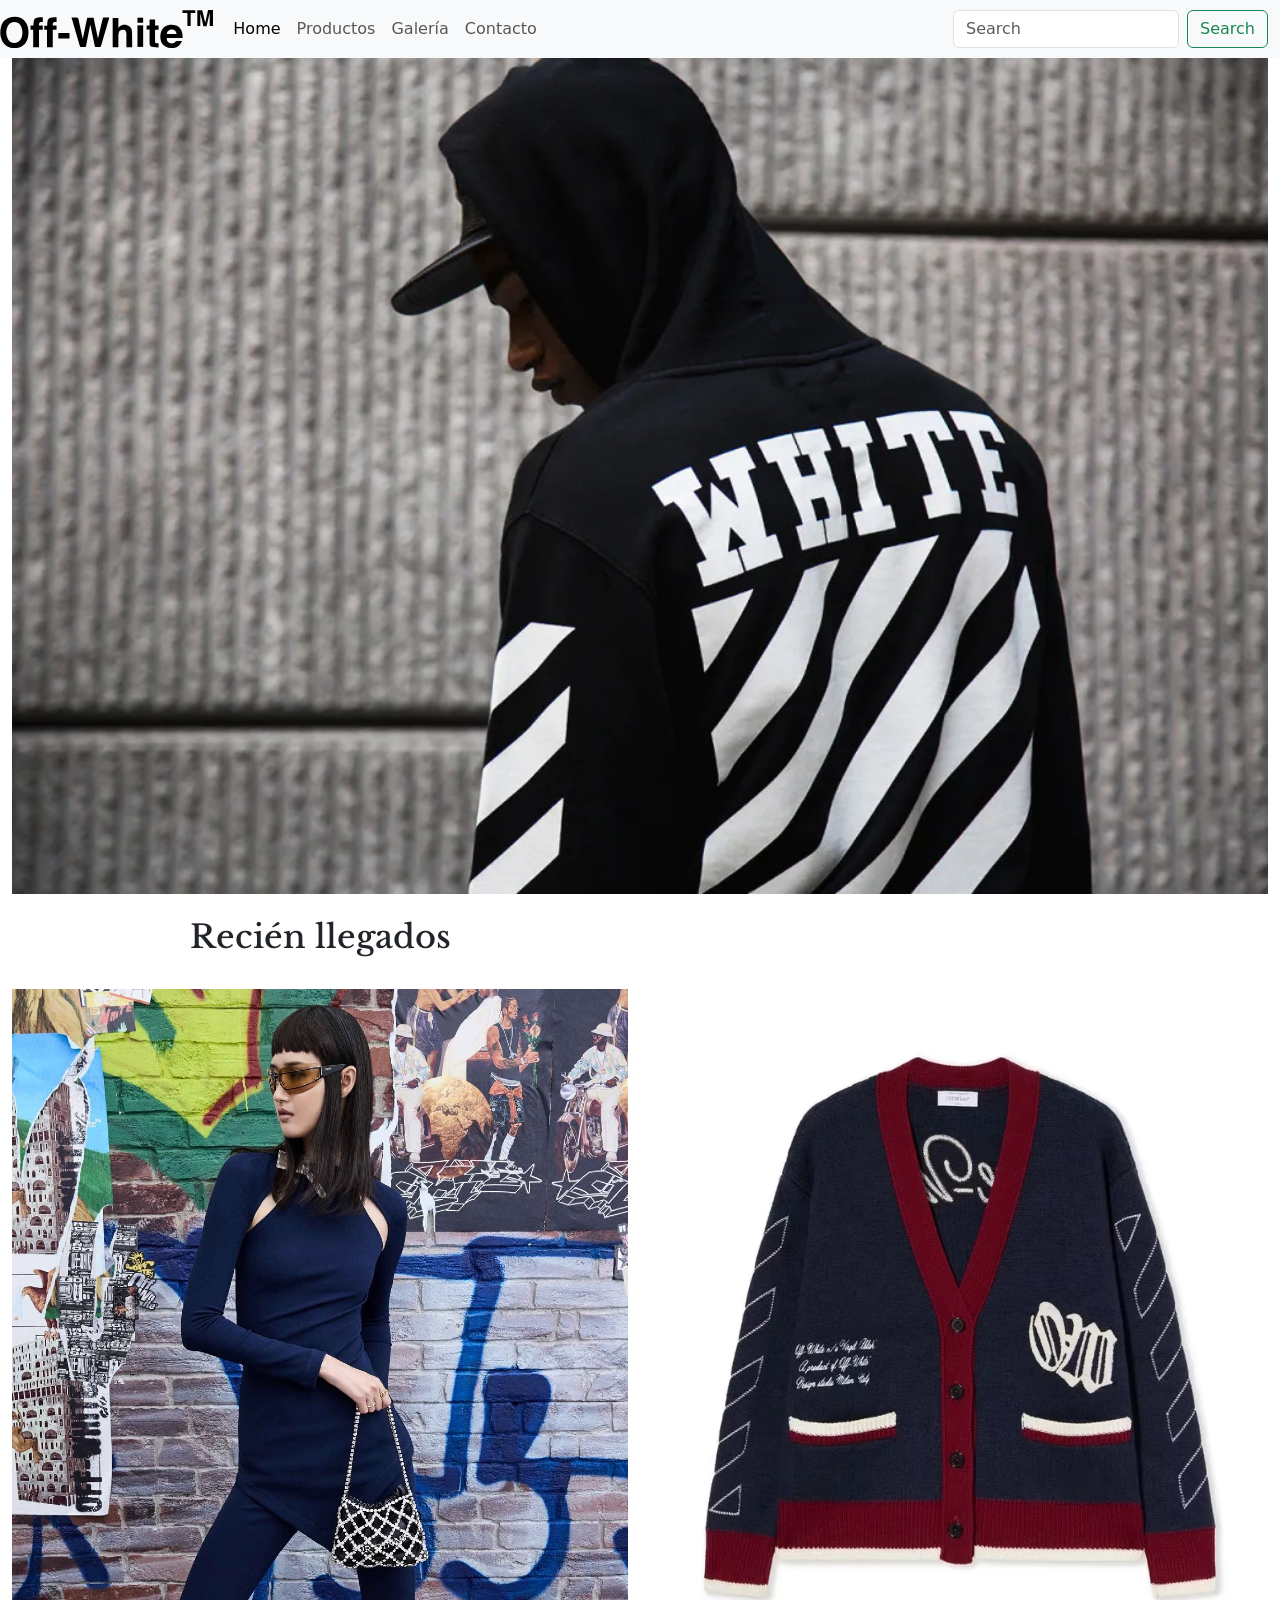
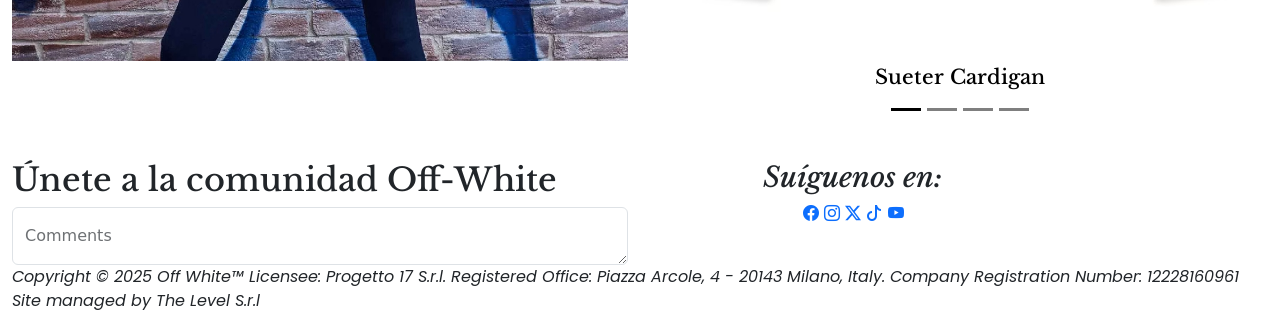
<file: index.html>
<!DOCTYPE html>
<html>
<head>
	<meta charset="utf-8">
	<meta name="viewport" content="width=device-width, initial-scale=1">
	<link rel="stylesheet" type="text/css" href="css/bootstrap.min.css">
	<link rel="stylesheet" type="text/css" href="css/estilos.css">
	<link href="https://cdn.jsdelivr.net/npm/bootstrap@5.3.3/dist/css/bootstrap.min.css" rel="stylesheet">
	<link rel="stylesheet" href="https://cdn.jsdelivr.net/npm/bootstrap-icons@1.11.3/font/bootstrap-icons.min.css">
	<link href="https://fonts.googleapis.com/css2?family=Bebas+Neue&family=Boldonse&family=Fjalla+One&family=Laila:wght@300;400;500;600;700&family=Libre+Baskerville:ital,wght@0,400;0,700;1,400&family=Lora:ital,wght@0,400..700;1,400..700&family=Poppins:ital,wght@0,100;0,200;0,300;0,400;0,500;0,600;0,700;0,800;0,900;1,100;1,200;1,300;1,400;1,500;1,600;1,700;1,800;1,900&family=Quicksand:wght@300..700&family=Roboto:ital,wght@0,100..900;1,100..900&display=swap" rel="stylesheet">
	<title>Off-white</title>

</head>
<body>
	<div class="container-fluid">
  	<header class="row flex">
		

			<nav class="navbar navbar-expand-lg bg-body-tertiary col-12 col-sm-12 col-md-12 col-lg-12 col-xl-12">
				<img src="img/logo-01.svg" alt="logo de empresa" class="col-12 col-sm-12 col-md-12 col-lg-4 col-xl-2">
			  <div class="container-fluid">
			    
			    <div class="collapse navbar-collapse" id="navbarNavDropdown">
			      <ul class="navbar-nav">
			        <li class="nav-item">
			          <a class="nav-link active" aria-current="page" href="#">Home</a>
			        </li>
			        <li class="nav-item">
			          <a class="nav-link" href="sneakers.html">Productos</a>
			        </li>
			        <li class="nav-item">
			          <a class="nav-link" href="galeria.html">Galería</a>
			        </li>
			        <li class="nav-item">
			          <a class="nav-link" href="nosotros.html">Contacto</a>
			        </li>
			        
			      </ul>
			     	<div class="ms-auto">
			    	<form class="d-flex" role="search">
        			<input class="form-control me-2" type="search" placeholder="Search" aria-label="Search"/>
        			<button class="btn btn-outline-success" type="submit">Search</button>
     				</form>
     				</div>
			    </div>
			  </div>
			</nav>
		
	</header>
	<main>
		<section class="row">
		<img src="img/original.jpg" alt="off_white" class="col-12 col-sm-12 col-md-12 col-lg-12 col-xl-12">
		</section>
		<br>
		<section class="row">
			<article class="col-12 col-sm-12 col-md-6 col-lg-6 col-xl-6"> 
				<h2 class="typ text-center">Recién llegados</h2>
				<br>
				<img src="img/NEW_IN_W.jpg" alt="imagen promocional"  class="col-12 col-sm-12 col-md-6 col-lg-12 col-xl-12">



			

			</article>
			<article class="col-12 col-sm-12 col-md-6 col-lg-6 col-xl-6">
				<div id="carouselExampleDark" class="carousel carousel-dark slide">
					  <div class="carousel-indicators">
					    <button type="button" data-bs-target="#carouselExampleDark" data-bs-slide-to="0" class="active" aria-current="true" aria-label="Slide 1"></button>
					    <button type="button" data-bs-target="#carouselExampleDark" data-bs-slide-to="1" aria-label="Slide 2"></button>
					    <button type="button" data-bs-target="#carouselExampleDark" data-bs-slide-to="2" aria-label="Slide 3"></button>
					    <button type="button" data-bs-target="#carouselExampleDark" data-bs-slide-to="3" aria-label="Slide 4"></button>
					  </div>
					  <div class="carousel-inner">
					    <div class="carousel-item active" data-bs-interval="10000">
					      <img src="img/1.1.jpg" class="d-block w-100" alt="Sueter">
					      <div class="carousel-caption d-none d-md-block">
					        <h5>Sueter Cardigan</h5>
					        
					      </div>
					    </div>
					    <div class="carousel-item" data-bs-interval="2000">
					      <img src="img/1.3.jpg" class="d-block w-100" alt="Camisa">
					      <div class="carousel-caption d-none d-md-block">
					        <h5>Camisa Skate Logo</h5>
					        
					      </div>
					    </div>
					    <div class="carousel-item">
					      <img src="img/1.2.jpg" class="d-block w-100" alt="Vestido">
					      <div class="carousel-caption d-none d-md-block">
					        <h5>Jersey Mini Vestido</h5> 
					      </div>

					    </div>
					    <div class="carousel-item">
					    <img src="img/1.4.jpg" class="d-block w-100" alt="Camisa">
					    <div class="carousel-caption d-none d-md-block">
					      <h5>Camisa Train Off</h5>
					    </div>
					  </div>
					  <button class="carousel-control-prev" type="button" data-bs-target="#carouselExampleDark" data-bs-slide="prev">
					    <span class="carousel-control-prev-icon" aria-hidden="true"></span>
					    <span class="visually-hidden">Previous</span>
					  </button>
					  <button class="carousel-control-next" type="button" data-bs-target="#carouselExampleDark" data-bs-slide="next">
					    <span class="carousel-control-next-icon" aria-hidden="true"></span>
					    <span class="visually-hidden">Next</span>
					  </button>
					</div>



			</article>
		<section class="row">
			

				
			
		</section>
			
		</section>

		
	</main>
	<br>
		<footer>
			<section class="row">
				<article class="col-12 col-sm-12 col-md-6 col-lg-6 col-xl-6">
					<h2>
					Únete a la comunidad Off-White
					</h2>
					<div class="form-floating">
					<textarea class="form-control" placeholder="Leave a comment here" id="floatingTextarea"></textarea>
					<label for="floatingTextarea">Comments</label>
					</div>
				</article>

				<article class="col-12 col-sm-12 col-md-6 col-lg-4 col-xl-4">
					<h3 class="typ text-center">
					Suíguenos en:
					</h3>
					<article class="typ text-center">
				<a href="https://www.facebook.com/offwhitetrademarksymbol"><i class="bi bi-facebook"></i></a>
				<a href="https://www.instagram.com/off____white"><i class="bi bi-instagram"></i></a>
				<a href="https://x.com/OffWht"><i class="bi bi-twitter-x"></i></a>
				<a href="https://www.tiktok.com/@off____white"><i class="bi bi-tiktok"></i></a>
				<a href="https://www.youtube.com/@off---white"><i class="bi bi-youtube"></i></a>
				</article>
				
					

				</article>


				


				<p>Copyright © 2025 Off White™
				Licensee: Progetto 17 S.r.l. Registered Office: Piazza Arcole, 4 - 20143 Milano, Italy. Company Registration Number: 12228160961
				Site managed by The Level S.r.l</p>
				
				
				
			</section>			



		</footer>


	</div>
<script src="js/bootstrap.min.js"></script>
</body>
</html>
</file>
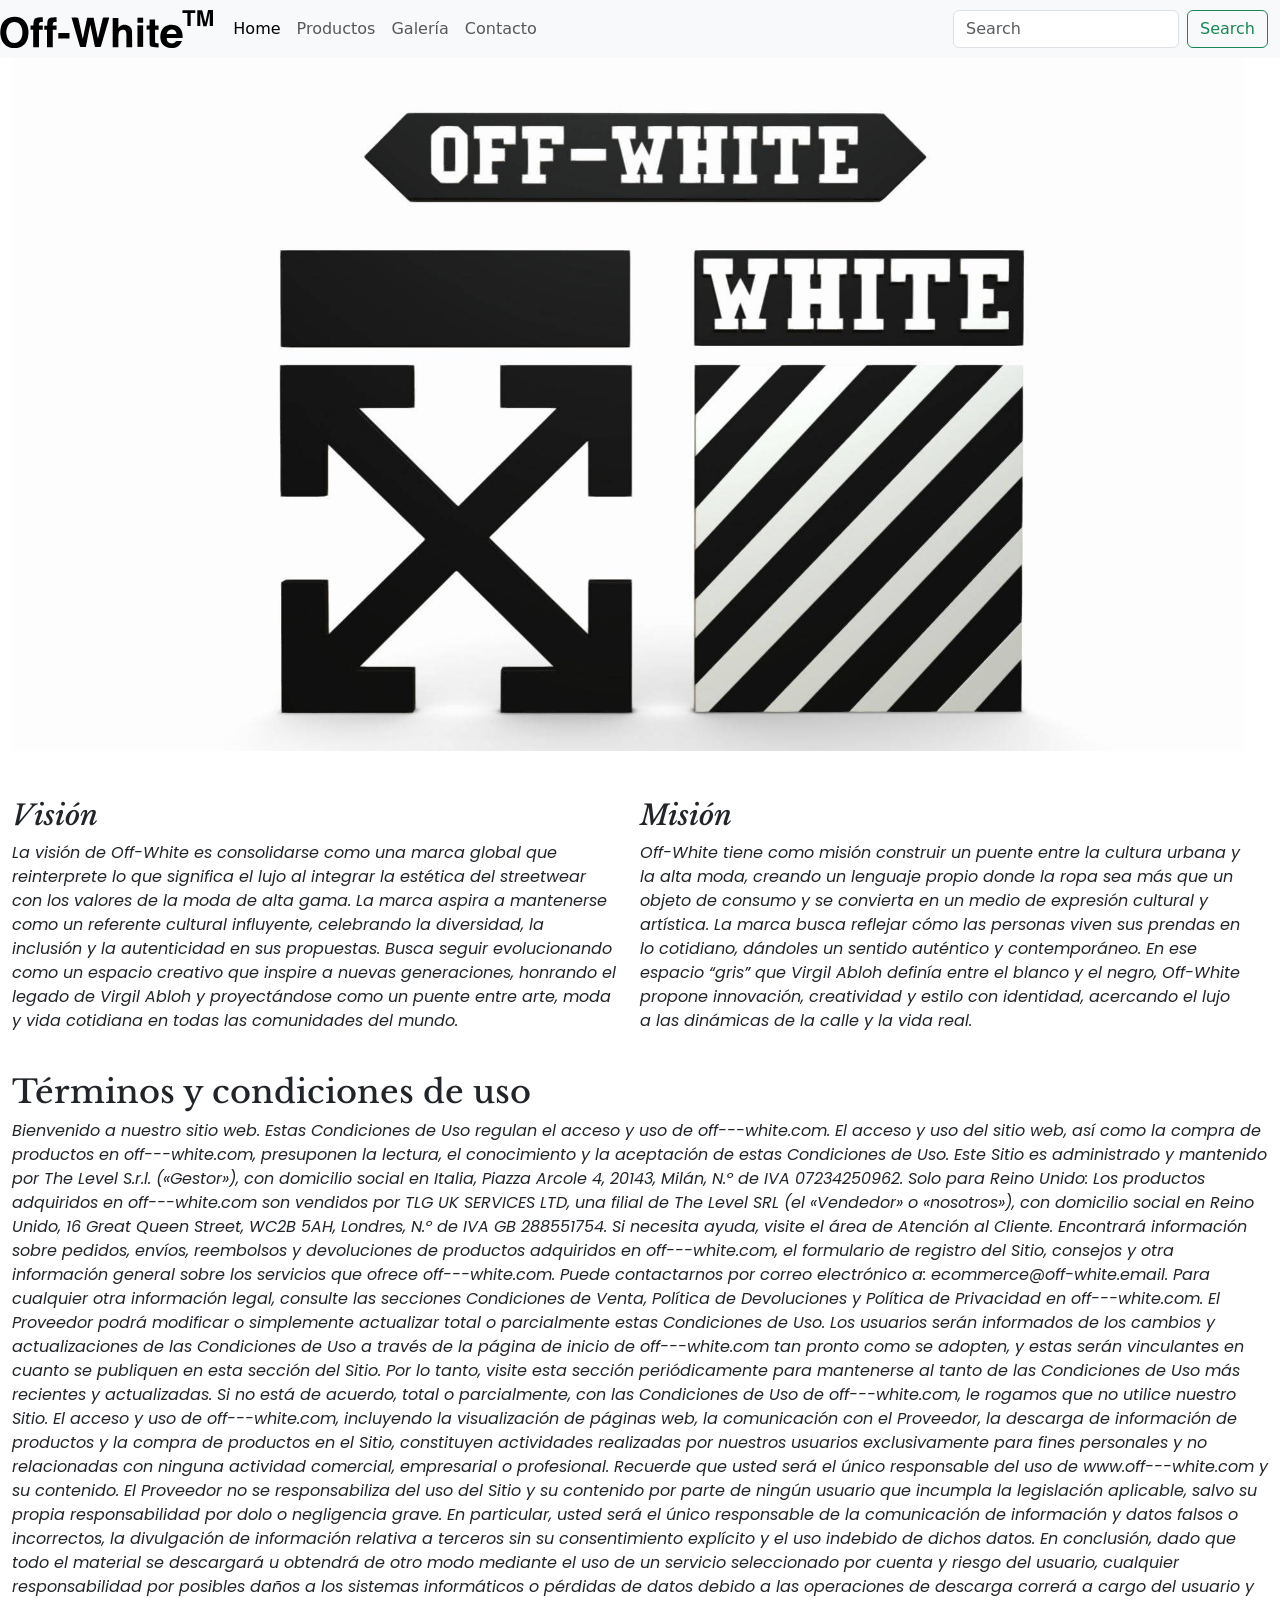
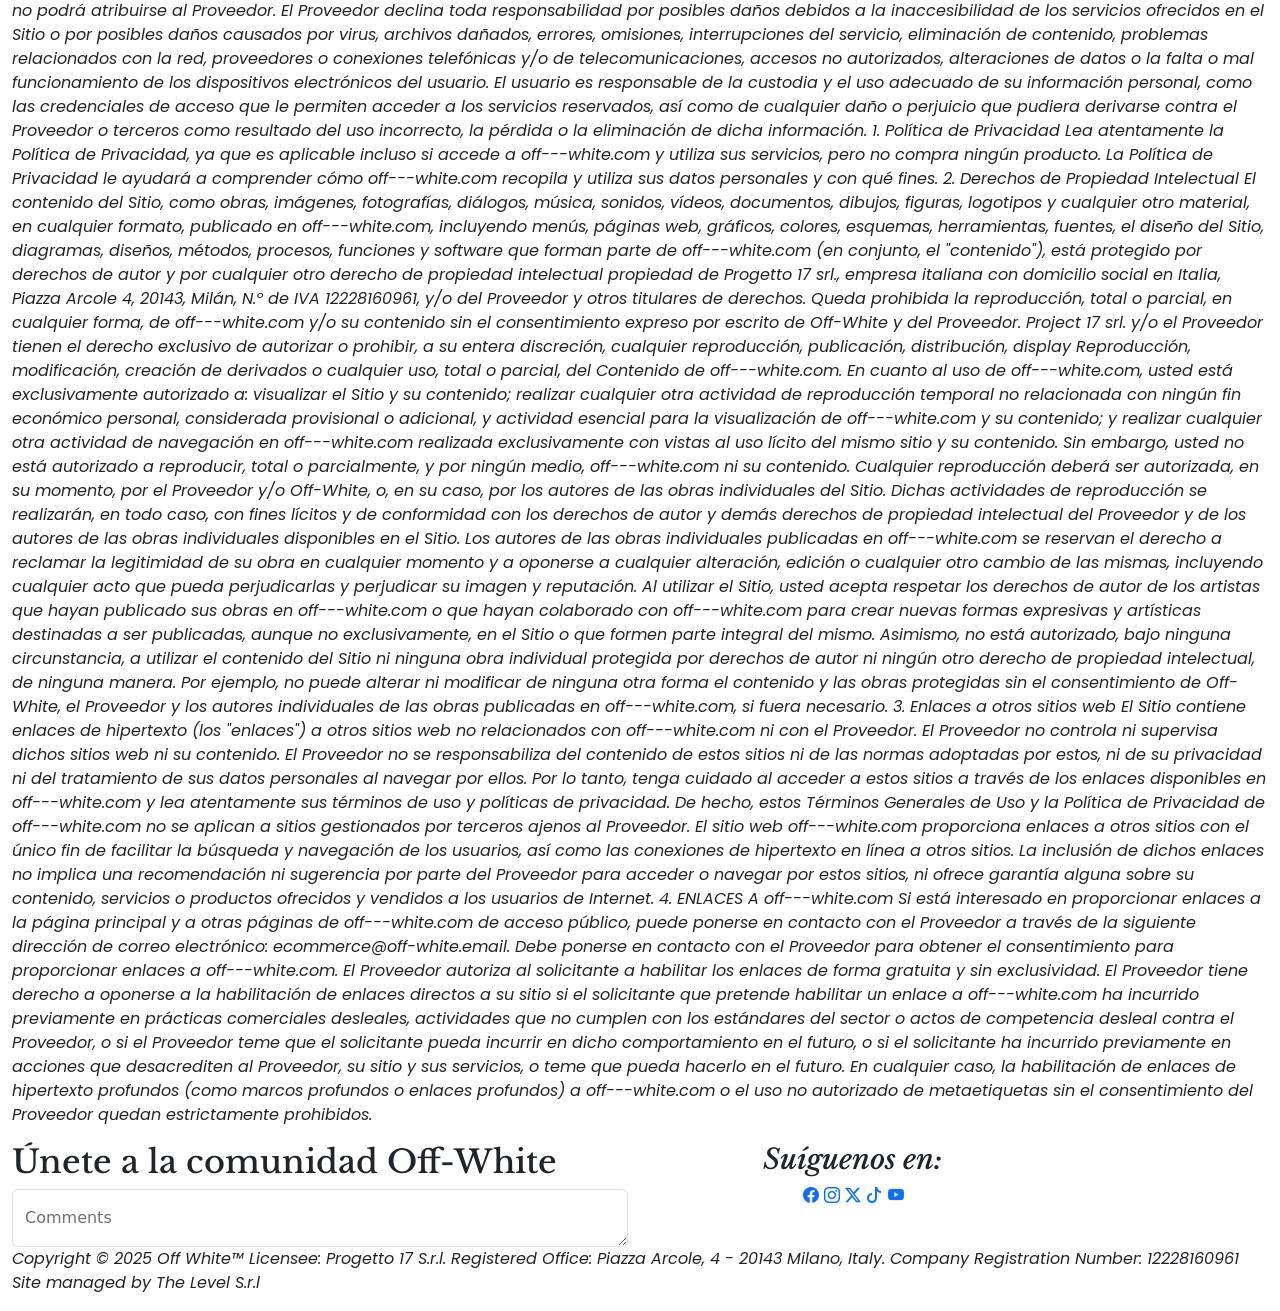
<file: nosotros.html>
<!DOCTYPE html>
<html>
<head>
	<meta charset="utf-8">
	<meta name="viewport" content="width=device-width, initial-scale=1">
	<link rel="stylesheet" type="text/css" href="css/bootstrap.min.css">
	<link rel="stylesheet" type="text/css" href="css/estilos.css">
	<link href="https://cdn.jsdelivr.net/npm/bootstrap@5.3.3/dist/css/bootstrap.min.css" rel="stylesheet">
	<link rel="stylesheet" href="https://cdn.jsdelivr.net/npm/bootstrap-icons@1.11.3/font/bootstrap-icons.min.css">
	<link href="https://fonts.googleapis.com/css2?family=Bebas+Neue&family=Boldonse&family=Fjalla+One&family=Laila:wght@300;400;500;600;700&family=Libre+Baskerville:ital,wght@0,400;0,700;1,400&family=Lora:ital,wght@0,400..700;1,400..700&family=Poppins:ital,wght@0,100;0,200;0,300;0,400;0,500;0,600;0,700;0,800;0,900;1,100;1,200;1,300;1,400;1,500;1,600;1,700;1,800;1,900&family=Quicksand:wght@300..700&family=Roboto:ital,wght@0,100..900;1,100..900&display=swap" rel="stylesheet">
	<title>Off-white</title>

</head>
<body>
	<div class="container-fluid">
  	<header class="row flex">
		

			<nav class="navbar navbar-expand-lg bg-body-tertiary col-12 col-sm-12 col-md-12 col-lg-12 col-xl-12">
				<img src="img/logo-01.svg" alt="logo de empresa" class="col-12 col-sm-12 col-md-12 col-lg-4 col-xl-2">
			  <div class="container-fluid">
			    
			    <div class="collapse navbar-collapse" id="navbarNavDropdown">
			      <ul class="navbar-nav">
			        <li class="nav-item">
			          <a class="nav-link active" aria-current="page" href="index.html">Home</a>
			        </li>
			        <li class="nav-item">
			          <a class="nav-link" href="sneakers.html">Productos</a>
			        </li>
			        <li class="nav-item">
			          <a class="nav-link" href="galeria.html">Galería</a>
			        </li>
			        <li class="nav-item">
			          <a class="nav-link" href="nosotros.html">Contacto</a>
			        </li>
			        
			      </ul>
			     	<div class="ms-auto">
			    	<form class="d-flex" role="search">
        			<input class="form-control me-2" type="search" placeholder="Search" aria-label="Search"/>
        			<button class="btn btn-outline-success" type="submit">Search</button>
     				</form>
     				</div>
			    </div>
			  </div>
			</nav>
		
	</header>
			<main class="row">
				<section class="row">
						<img src="img/offfff.jpg" alt="offwhitelogo">
				
			<article class="col-12 col-sm-12 col-md-6 col-lg-4 col-xl-6 typ">
				<br>
				<br>
				<h3>Visión</h3>
				<p>
				La visión de Off-White es consolidarse como una marca global que reinterprete lo que significa el lujo al integrar la estética del streetwear con los valores de la moda de alta gama. La marca aspira a mantenerse como un referente cultural influyente, celebrando la diversidad, la inclusión y la autenticidad en sus propuestas. Busca seguir evolucionando como un espacio creativo que inspire a nuevas generaciones, honrando el legado de Virgil Abloh y proyectándose como un puente entre arte, moda y vida cotidiana en todas las comunidades del mundo.
				</p>
				<br>
			</article>
		


			<article class="col-12 col-sm-12 col-md-6 col-lg-6 col-xl-6 typ">
				<br>
				<br>
				<h3>Misión</h3>
				<p>
				Off-White tiene como misión construir un puente entre la cultura urbana y la alta moda, creando un lenguaje propio donde la ropa sea más que un objeto de consumo y se convierta en un medio de expresión cultural y artística. La marca busca reflejar cómo las personas viven sus prendas en lo cotidiano, dándoles un sentido auténtico y contemporáneo. En ese espacio “gris” que Virgil Abloh definía entre el blanco y el negro, Off-White propone innovación, creatividad y estilo con identidad, acercando el lujo a las dinámicas de la calle y la vida real.
				</p>
				<br>
			</article>

		</section>

		<h2>Términos y condiciones de uso</h2>

		<p>Bienvenido a nuestro sitio web. Estas Condiciones de Uso regulan el acceso y uso de off---white.com. El acceso y uso del sitio web, así como la compra de productos en off---white.com, presuponen la lectura, el conocimiento y la aceptación de estas Condiciones de Uso. Este Sitio es administrado y mantenido por The Level S.r.l. («Gestor»), con domicilio social en Italia, Piazza Arcole 4, 20143, Milán, N.º de IVA 07234250962.

		Solo para Reino Unido: Los productos adquiridos en off---white.com son vendidos por TLG UK SERVICES LTD, una filial de The Level SRL (el «Vendedor» o «nosotros»), con domicilio social en Reino Unido, 16 Great Queen Street, WC2B 5AH, Londres, N.º de IVA GB 288551754.

		Si necesita ayuda, visite el área de Atención al Cliente. Encontrará información sobre pedidos, envíos, reembolsos y devoluciones de productos adquiridos en off---white.com, el formulario de registro del Sitio, consejos y otra información general sobre los servicios que ofrece off---white.com. Puede contactarnos por correo electrónico a: ecommerce@off-white.email.

		Para cualquier otra información legal, consulte las secciones Condiciones de Venta, Política de Devoluciones y Política de Privacidad en off---white.com. El Proveedor podrá modificar o simplemente actualizar total o parcialmente estas Condiciones de Uso. Los usuarios serán informados de los cambios y actualizaciones de las Condiciones de Uso a través de la página de inicio de off---white.com tan pronto como se adopten, y estas serán vinculantes en cuanto se publiquen en esta sección del Sitio. Por lo tanto, visite esta sección periódicamente para mantenerse al tanto de las Condiciones de Uso más recientes y actualizadas. Si no está de acuerdo, total o parcialmente, con las Condiciones de Uso de off---white.com, le rogamos que no utilice nuestro Sitio.

		El acceso y uso de off---white.com, incluyendo la visualización de páginas web, la comunicación con el Proveedor, la descarga de información de productos y la compra de productos en el Sitio, constituyen actividades realizadas por nuestros usuarios exclusivamente para fines personales y no relacionadas con ninguna actividad comercial, empresarial o profesional. Recuerde que usted será el único responsable del uso de www.off---white.com y su contenido. El Proveedor no se responsabiliza del uso del Sitio y su contenido por parte de ningún usuario que incumpla la legislación aplicable, salvo su propia responsabilidad por dolo o negligencia grave. En particular, usted será el único responsable de la comunicación de información y datos falsos o incorrectos, la divulgación de información relativa a terceros sin su consentimiento explícito y el uso indebido de dichos datos.

		En conclusión, dado que todo el material se descargará u obtendrá de otro modo mediante el uso de un servicio seleccionado por cuenta y riesgo del usuario, cualquier responsabilidad por posibles daños a los sistemas informáticos o pérdidas de datos debido a las operaciones de descarga correrá a cargo del usuario y no podrá atribuirse al Proveedor. El Proveedor declina toda responsabilidad por posibles daños debidos a la inaccesibilidad de los servicios ofrecidos en el Sitio o por posibles daños causados ​​por virus, archivos dañados, errores, omisiones, interrupciones del servicio, eliminación de contenido, problemas relacionados con la red, proveedores o conexiones telefónicas y/o de telecomunicaciones, accesos no autorizados, alteraciones de datos o la falta o mal funcionamiento de los dispositivos electrónicos del usuario.

		El usuario es responsable de la custodia y el uso adecuado de su información personal, como las credenciales de acceso que le permiten acceder a los servicios reservados, así como de cualquier daño o perjuicio que pudiera derivarse contra el Proveedor o terceros como resultado del uso incorrecto, la pérdida o la eliminación de dicha información.

		1. Política de Privacidad

		Lea atentamente la Política de Privacidad, ya que es aplicable incluso si accede a off---white.com y utiliza sus servicios, pero no compra ningún producto. La Política de Privacidad le ayudará a comprender cómo off---white.com recopila y utiliza sus datos personales y con qué fines.

		2. Derechos de Propiedad Intelectual

		El contenido del Sitio, como obras, imágenes, fotografías, diálogos, música, sonidos, vídeos, documentos, dibujos, figuras, logotipos y cualquier otro material, en cualquier formato, publicado en off---white.com, incluyendo menús, páginas web, gráficos, colores, esquemas, herramientas, fuentes, el diseño del Sitio, diagramas, diseños, métodos, procesos, funciones y software que forman parte de off---white.com (en conjunto, el "contenido"), está protegido por derechos de autor y por cualquier otro derecho de propiedad intelectual propiedad de Progetto 17 srl., empresa italiana con domicilio social en Italia, Piazza Arcole 4, 20143, Milán, N.º de IVA 12228160961, y/o del Proveedor y otros titulares de derechos. Queda prohibida la reproducción, total o parcial, en cualquier forma, de off---white.com y/o su contenido sin el consentimiento expreso por escrito de Off-White y del Proveedor. Project 17 srl. y/o el Proveedor tienen el derecho exclusivo de autorizar o prohibir, a su entera discreción, cualquier reproducción, publicación, distribución, display Reproducción, modificación, creación de derivados o cualquier uso, total o parcial, del Contenido de off---white.com.

		En cuanto al uso de off---white.com, usted está exclusivamente autorizado a: visualizar el Sitio y su contenido; realizar cualquier otra actividad de reproducción temporal no relacionada con ningún fin económico personal, considerada provisional o adicional, y actividad esencial para la visualización de off---white.com y su contenido; y realizar cualquier otra actividad de navegación en off---white.com realizada exclusivamente con vistas al uso lícito del mismo sitio y su contenido. Sin embargo, usted no está autorizado a reproducir, total o parcialmente, y por ningún medio, off---white.com ni su contenido. Cualquier reproducción deberá ser autorizada, en su momento, por el Proveedor y/o Off-White, o, en su caso, por los autores de las obras individuales del Sitio. Dichas actividades de reproducción se realizarán, en todo caso, con fines lícitos y de conformidad con los derechos de autor y demás derechos de propiedad intelectual del Proveedor y de los autores de las obras individuales disponibles en el Sitio. Los autores de las obras individuales publicadas en off---white.com se reservan el derecho a reclamar la legitimidad de su obra en cualquier momento y a oponerse a cualquier alteración, edición o cualquier otro cambio de las mismas, incluyendo cualquier acto que pueda perjudicarlas y perjudicar su imagen y reputación. Al utilizar el Sitio, usted acepta respetar los derechos de autor de los artistas que hayan publicado sus obras en off---white.com o que hayan colaborado con off---white.com para crear nuevas formas expresivas y artísticas destinadas a ser publicadas, aunque no exclusivamente, en el Sitio o que formen parte integral del mismo. Asimismo, no está autorizado, bajo ninguna circunstancia, a utilizar el contenido del Sitio ni ninguna obra individual protegida por derechos de autor ni ningún otro derecho de propiedad intelectual, de ninguna manera. Por ejemplo, no puede alterar ni modificar de ninguna otra forma el contenido y las obras protegidas sin el consentimiento de Off-White, el Proveedor y los autores individuales de las obras publicadas en off---white.com, si fuera necesario.

		3. Enlaces a otros sitios web

		El Sitio contiene enlaces de hipertexto (los "enlaces") a otros sitios web no relacionados con off---white.com ni con el Proveedor. El Proveedor no controla ni supervisa dichos sitios web ni su contenido. El Proveedor no se responsabiliza del contenido de estos sitios ni de las normas adoptadas por estos, ni de su privacidad ni del tratamiento de sus datos personales al navegar por ellos. Por lo tanto, tenga cuidado al acceder a estos sitios a través de los enlaces disponibles en off---white.com y lea atentamente sus términos de uso y políticas de privacidad. De hecho, estos Términos Generales de Uso y la Política de Privacidad de off---white.com no se aplican a sitios gestionados por terceros ajenos al Proveedor. El sitio web off---white.com proporciona enlaces a otros sitios con el único fin de facilitar la búsqueda y navegación de los usuarios, así como las conexiones de hipertexto en línea a otros sitios. La inclusión de dichos enlaces no implica una recomendación ni sugerencia por parte del Proveedor para acceder o navegar por estos sitios, ni ofrece garantía alguna sobre su contenido, servicios o productos ofrecidos y vendidos a los usuarios de Internet.

		4. ENLACES A off---white.com

		Si está interesado en proporcionar enlaces a la página principal y a otras páginas de off---white.com de acceso público, puede ponerse en contacto con el Proveedor a través de la siguiente dirección de correo electrónico: ecommerce@off-white.email.

		Debe ponerse en contacto con el Proveedor para obtener el consentimiento para proporcionar enlaces a off---white.com. El Proveedor autoriza al solicitante a habilitar los enlaces de forma gratuita y sin exclusividad. El Proveedor tiene derecho a oponerse a la habilitación de enlaces directos a su sitio si el solicitante que pretende habilitar un enlace a off---white.com ha incurrido previamente en prácticas comerciales desleales, actividades que no cumplen con los estándares del sector o actos de competencia desleal contra el Proveedor, o si el Proveedor teme que el solicitante pueda incurrir en dicho comportamiento en el futuro, o si el solicitante ha incurrido previamente en acciones que desacrediten al Proveedor, su sitio y sus servicios, o teme que pueda hacerlo en el futuro. En cualquier caso, la habilitación de enlaces de hipertexto profundos (como marcos profundos o enlaces profundos) a off---white.com o el uso no autorizado de metaetiquetas sin el consentimiento del Proveedor quedan estrictamente prohibidos.</p>
				


			</main>
	
		<footer>
			<section class="row">
				<article class="col-12 col-sm-12 col-md-6 col-lg-6 col-xl-6">
					<h2>
					Únete a la comunidad Off-White
					</h2>
					<div class="form-floating">
					<textarea class="form-control" placeholder="Leave a comment here" id="floatingTextarea"></textarea>
					<label for="floatingTextarea">Comments</label>
					</div>
				</article>

				<article class="col-12 col-sm-12 col-md-6 col-lg-4 col-xl-4">
					<h3 class="typ text-center">
					Suíguenos en:
					</h3>
					<article class="typ text-center">
				<a href="https://www.facebook.com/offwhitetrademarksymbol"><i class="bi bi-facebook"></i></a>
				<a href="https://www.instagram.com/off____white"><i class="bi bi-instagram"></i></a>
				<a href="https://x.com/OffWht"><i class="bi bi-twitter-x"></i></a>
				<a href="https://www.tiktok.com/@off____white"><i class="bi bi-tiktok"></i></a>
				<a href="https://www.youtube.com/@off---white"><i class="bi bi-youtube"></i></a>
				</article>
				
					

				</article>


				


				<p>Copyright © 2025 Off White™
				Licensee: Progetto 17 S.r.l. Registered Office: Piazza Arcole, 4 - 20143 Milano, Italy. Company Registration Number: 12228160961
				Site managed by The Level S.r.l</p>
				
				
				
			</section>			



		</footer>


	</div>
<script src="js/bootstrap.min.js"></script>
</body>
</html>
</file>
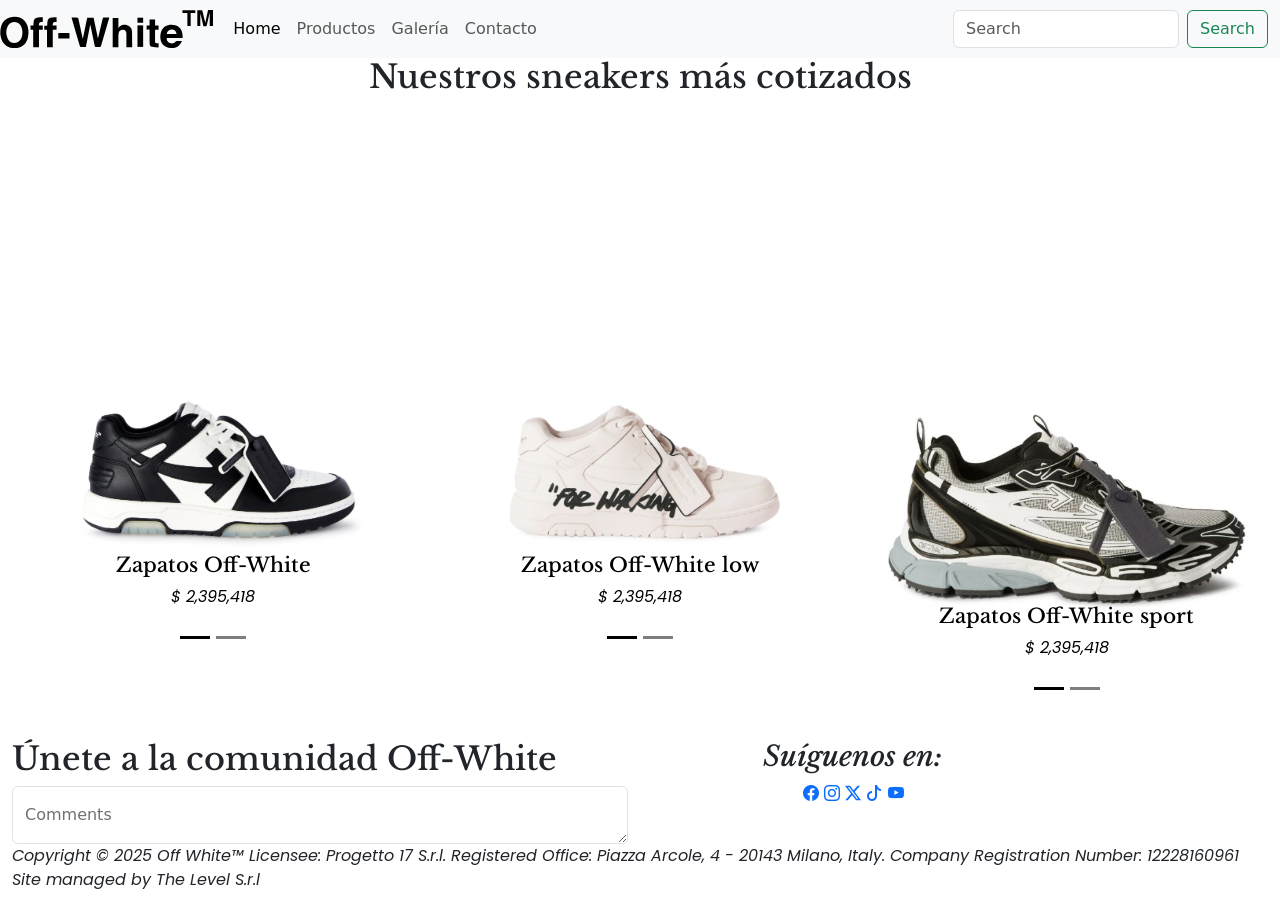
<file: sneakers.html>
<!DOCTYPE html>
<html>
<head>
	<meta charset="utf-8">
	<meta name="viewport" content="width=device-width, initial-scale=1">
	<link rel="stylesheet" type="text/css" href="css/bootstrap.min.css">
	<link rel="stylesheet" type="text/css" href="css/estilos.css">
	<link href="https://cdn.jsdelivr.net/npm/bootstrap@5.3.3/dist/css/bootstrap.min.css" rel="stylesheet">
	<link rel="stylesheet" href="https://cdn.jsdelivr.net/npm/bootstrap-icons@1.11.3/font/bootstrap-icons.min.css">
	<link href="https://fonts.googleapis.com/css2?family=Bebas+Neue&family=Boldonse&family=Fjalla+One&family=Laila:wght@300;400;500;600;700&family=Libre+Baskerville:ital,wght@0,400;0,700;1,400&family=Lora:ital,wght@0,400..700;1,400..700&family=Poppins:ital,wght@0,100;0,200;0,300;0,400;0,500;0,600;0,700;0,800;0,900;1,100;1,200;1,300;1,400;1,500;1,600;1,700;1,800;1,900&family=Quicksand:wght@300..700&family=Roboto:ital,wght@0,100..900;1,100..900&display=swap" rel="stylesheet">
	<title>Off-white</title>

</head>
<body>
	<div class="container-fluid">
  	<header class="row flex">
		

			<nav class="navbar navbar-expand-lg bg-body-tertiary col-12 col-sm-12 col-md-12 col-lg-12 col-xl-12">
				<img src="img/logo-01.svg" alt="logo de empresa" class="col-12 col-sm-12 col-md-12 col-lg-4 col-xl-2">
			  <div class="container-fluid">
			    
			    <div class="collapse navbar-collapse" id="navbarNavDropdown">
			      <ul class="navbar-nav">
			        <li class="nav-item">
			          <a class="nav-link active" aria-current="page" href="#">Home</a>
			        </li>
			        <li class="nav-item">
			          <a class="nav-link" href="sneakers.html">Productos</a>
			        </li>
			        <li class="nav-item">
			          <a class="nav-link" href="galeria.html">Galería</a>
			        </li>
			        <li class="nav-item">
			          <a class="nav-link" href="nosotros.html">Contacto</a>
			        </li>
			        
			      </ul>
			     	<div class="ms-auto">
			    	<form class="d-flex" role="search">
        			<input class="form-control me-2" type="search" placeholder="Search" aria-label="Search"/>
        			<button class="btn btn-outline-success" type="submit">Search</button>
     				</form>
     				</div>
			    </div>
			  </div>
			</nav>
		
	</header>
	<main>
		<section class="row">

			<h2 class="tpy text-center">Nuestros sneakers más cotizados</h2>
		
		</section>
		<br>
		<section class="row">
			
			<article class="col-12 col-sm-12 col-md-6 col-lg-4 col-xl-4">
				<div id="carouselExampleDark" class="carousel carousel-dark slide">
					  <div class="carousel-indicators">
					    <button type="button" data-bs-target="#carouselExampleDark" data-bs-slide-to="0" class="active" aria-current="true" aria-label="Slide 1"></button>
					    <button type="button" data-bs-target="#carouselExampleDark" data-bs-slide-to="1" aria-label="Slide 2"></button>
					    
					  </div>
					  <div class="carousel-inner">
					    <div class="carousel-item active" data-bs-interval="10000">
					      <img src="img/s1.jpg" class="d-block w-100" alt="Sueter">
					      <div class="carousel-caption d-none d-md-block">
					        <h5>Zapatos Off-White</h5>
					        <p>$ 2,395,418 </p>
					        
					      </div>
					    </div>
					    <div class="carousel-item" data-bs-interval="2000">
					      <img src="img/s4.jpg" class="d-block w-100" alt="Camisa">
					      <div class="carousel-caption d-none d-md-block">
					        <h5>Zapatos Off-White cyan</h5>

					  </div>
					  <button class="carousel-control-prev" type="button" data-bs-target="#carouselExampleDark" data-bs-slide="prev">
					    <span class="carousel-control-prev-icon" aria-hidden="true"></span>
					    <span class="visually-hidden">Previous</span>
					  </button>
					  <button class="carousel-control-next" type="button" data-bs-target="#carouselExampleDark" data-bs-slide="next">
					    <span class="carousel-control-next-icon" aria-hidden="true"></span>
					    <span class="visually-hidden">Next</span>
					  </button>
					</div>



			</article>
			<article class="col-12 col-sm-12 col-md-6 col-lg-4 col-xl-4">
				<div id="carouselExampleDark1" class="carousel carousel-dark slide">
					  <div class="carousel-indicators">
					    <button type="button" data-bs-target="#carouselExampleDark1" data-bs-slide-to="0" class="active" aria-current="true" aria-label="Slide 1"></button>
					    <button type="button" data-bs-target="#carouselExampleDark1" data-bs-slide-to="1" aria-label="Slide 2"></button>
					    
					  </div>
					  <div class="carousel-inner">
					    <div class="carousel-item active" data-bs-interval="10000">
					      <img src="img/s2.jpg" class="d-block w-100" alt="Sueter">
					      <div class="carousel-caption d-none d-md-block">
					        <h5>Zapatos Off-White low</h5>
					        <p>$ 2,395,418 </p>
					        
					      </div>
					    </div>
					    <div class="carousel-item" data-bs-interval="2000">
					      <img src="img/s3.jpg" class="d-block w-100" alt="Camisa">
					      <div class="carousel-caption d-none d-md-block">
					        <h5>Zapatos Off-White cyan mid</h5>
					  </div>
					  <button class="carousel-control-prev" type="button" data-bs-target="#carouselExampleDark1" data-bs-slide="prev">
					    <span class="carousel-control-prev-icon" aria-hidden="true"></span>
					    <span class="visually-hidden">Previous</span>
					  </button>
					  <button class="carousel-control-next" type="button" data-bs-target="#carouselExampleDark1" data-bs-slide="next">
					    <span class="carousel-control-next-icon" aria-hidden="true"></span>
					    <span class="visually-hidden">Next</span>
					  </button>
					</div>



			</article>
			<article class="col-12 col-sm-12 col-md-6 col-lg-4 col-xl-4">
				<div id="carouselExampleDark2" class="carousel carousel-dark slide">
					  <div class="carousel-indicators">
					    <button type="button" data-bs-target="#carouselExampleDark2" data-bs-slide-to="0" class="active" aria-current="true" aria-label="Slide 1"></button>
					    <button type="button" data-bs-target="#carouselExampleDark2" data-bs-slide-to="1" aria-label="Slide 2"></button>
					    
					  </div>
					  <div class="carousel-inner">
					    <div class="carousel-item active" data-bs-interval="10000">
					      <img src="img/s5.jpg" class="d-block w-100" alt="Sueter">
					      <div class="carousel-caption d-none d-md-block">
					        <h5>Zapatos Off-White sport</h5>
					        <p>$ 2,395,418 </p>
					      </div>
					    </div>
					    <div class="carousel-item" data-bs-interval="2000">
					      <img src="img/s6.jpg" class="d-block w-100" alt="Camisa">
					      <div class="carousel-caption d-none d-md-block">
					        <h5>Zapatos Off-White sport 2</h5>
					  </div>
					  <button class="carousel-control-prev" type="button" data-bs-target="#carouselExampleDark2" data-bs-slide="prev">
					    <span class="carousel-control-prev-icon" aria-hidden="true"></span>
					    <span class="visually-hidden">Previous</span>
					  </button>
					  <button class="carousel-control-next" type="button" data-bs-target="#carouselExampleDark2" data-bs-slide="next">
					    <span class="carousel-control-next-icon" aria-hidden="true"></span>
					    <span class="visually-hidden">Next</span>
					  </button>
					</div>



			</article>
		<section class="row">
			

				
			
		</section>
			
		</section>

		
	</main>
	<br>
		<footer>
			<section class="row">
				<article class="col-12 col-sm-12 col-md-6 col-lg-6 col-xl-6">
					<h2>
					Únete a la comunidad Off-White
					</h2>
					<div class="form-floating">
					<textarea class="form-control" placeholder="Leave a comment here" id="floatingTextarea"></textarea>
					<label for="floatingTextarea">Comments</label>
					</div>
				</article>

				<article class="col-12 col-sm-12 col-md-6 col-lg-4 col-xl-4">
					<h3 class="typ text-center">
					Suíguenos en:
					</h3>
					<article class="typ text-center">
				<a href="https://www.facebook.com/offwhitetrademarksymbol"><i class="bi bi-facebook"></i></a>
				<a href="https://www.instagram.com/off____white"><i class="bi bi-instagram"></i></a>
				<a href="https://x.com/OffWht"><i class="bi bi-twitter-x"></i></a>
				<a href="https://www.tiktok.com/@off____white"><i class="bi bi-tiktok"></i></a>
				<a href="https://www.youtube.com/@off---white"><i class="bi bi-youtube"></i></a>
				</article>
				
					

				</article>


				


				<p>Copyright © 2025 Off White™
				Licensee: Progetto 17 S.r.l. Registered Office: Piazza Arcole, 4 - 20143 Milano, Italy. Company Registration Number: 12228160961
				Site managed by The Level S.r.l</p>
				
				
				
			</section>			



		</footer>


	</div>
<script src="js/bootstrap.min.js"></script>
</body>
</html>
</file>
<file: css/estilos.css>
h2{font-family: "Libre Baskerville", serif;
  font-weight: 400;
  font-style: normal;

}
h3{
   font-family: "Libre Baskerville", serif;
  font-weight: 400;
  font-style: italic;
}
h5{
  font-family: "Libre Baskerville", serif;
  font-weight: 700;
  font-style: normal;
}
p{
  font-family: "Poppins", sans-serif;
  font-weight: 400;
  font-style: italic;
}
</file>
